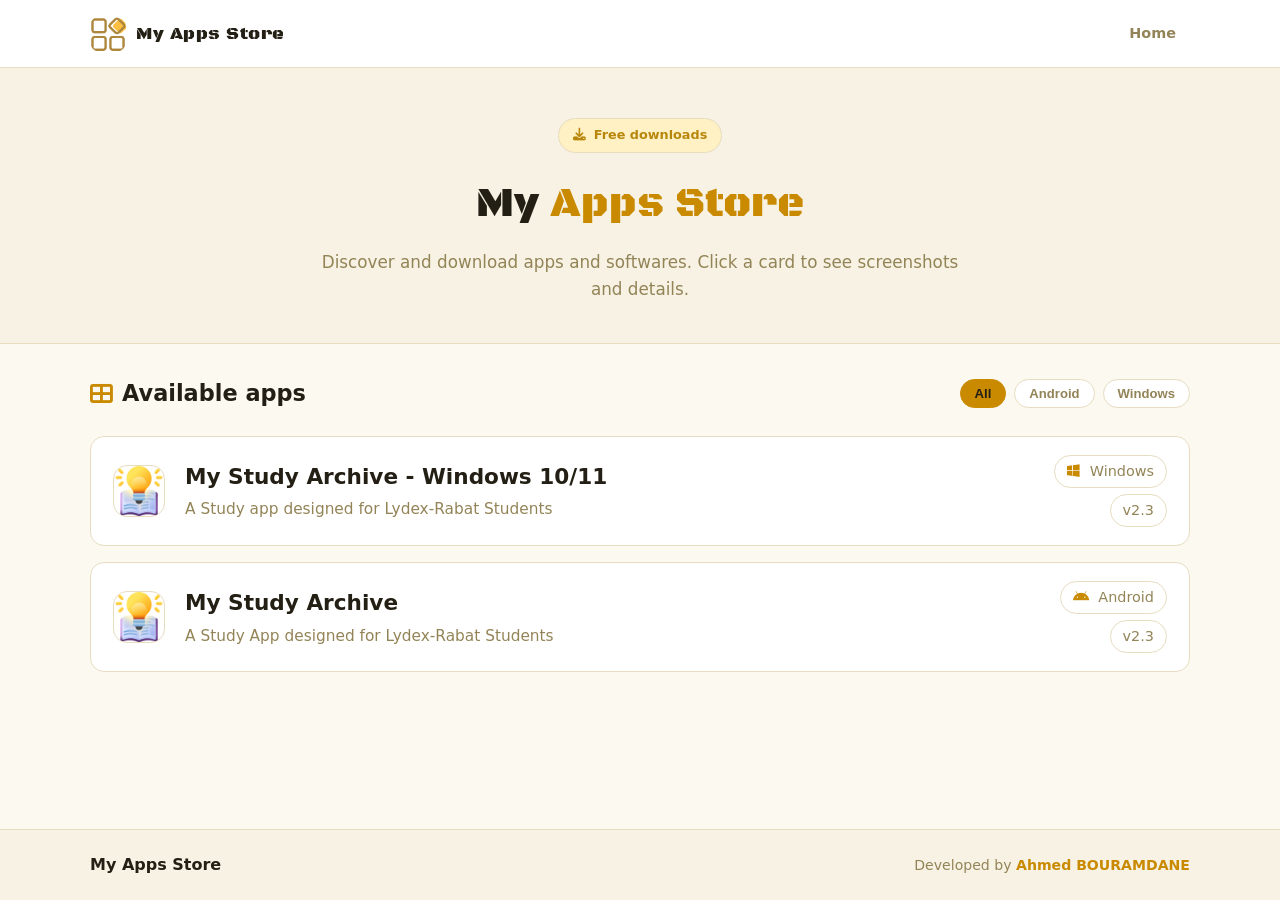
<file: docs/index.html>
<!DOCTYPE html>
<html lang="en">
<head>
  <meta charset="UTF-8">
  <meta name="viewport" content="width=device-width, initial-scale=1.0">
  <meta name="description" content="My Apps Store - A collection of downloadable apps and softwares.">
  <meta name="theme-color" content="#c98a00">
  <title>My Apps Store</title>
  <link rel="icon" type="image/png" href="assets/logo.png">
  <link rel="preconnect" href="https://fonts.googleapis.com">
  <link rel="preconnect" href="https://fonts.gstatic.com" crossorigin>
  <link href="https://fonts.googleapis.com/css2?family=Black+Ops+One&display=swap" rel="stylesheet">
  <link rel="stylesheet" href="https://cdnjs.cloudflare.com/ajax/libs/font-awesome/6.5.2/css/all.min.css">
  <link rel="stylesheet" href="https://cdn.jsdelivr.net/npm/@splidejs/splide@4.1.4/dist/css/splide.min.css">
  <link rel="stylesheet" href="css/style.css">
</head>
<body>
  <header class="navbar">
    <div class="container nav-inner">
      <a href="#/" class="brand">
        <span class="logo" id="siteLogo">
          <i class="fas fa-rocket logo-icon"></i>
          <img class="logo-img" src="assets/logo.png" alt="My Apps Store" style="display:none"
               onload="this.style.display='block'; this.closest('.logo').classList.add('has-img')">
        </span>
        <span>My Apps Store</span>
      </a>
      <nav class="nav-links" id="navLinks">
        <a href="#/" data-link data-route="home">Home</a>
      </nav>
    </div>
  </header>

  <section class="hero" id="heroSection">
    <div class="container">
      <div class="hero-badge"><i class="fas fa-download"></i> Free downloads</div>
      <h1>My <span>Apps Store</span></h1>
      <p>Discover and download apps and softwares. Click a card to see screenshots and details.</p>
    </div>
  </section>

  <main id="app" class="app container" aria-live="polite"></main>

  <div class="compat-backdrop" id="compatBackdrop" hidden>
    <div class="compat-modal" role="alertdialog" aria-modal="true" aria-labelledby="compatTitle">
      <button class="compat-close" id="compatClose" aria-label="Close"><i class="fas fa-times"></i></button>
      <div class="compat-icon"><i class="fas fa-exclamation-triangle"></i></div>
      <h3 id="compatTitle">Platform not supported</h3>
      <p class="compat-body" id="compatBody"></p>
      <p class="compat-sub" id="compatSub"></p>
      <a class="btn compat-wa" id="compatWa" target="_blank" rel="noopener" href="#">
        <i class="fab fa-whatsapp"></i> Contact developers on WhatsApp
      </a>
      <button class="btn compat-dismiss" id="compatDismiss">Continue anyway</button>
    </div>
  </div>

  <footer class="footer">
    <div class="container footer-inner">
      <div class="footer-brand">My Apps Store</div>
      <div class="footer-credit">
        Developed by <strong class="developer">Ahmed BOURAMDANE</strong>
      </div>
    </div>
  </footer>

  <script src="https://cdn.jsdelivr.net/npm/@splidejs/splide@4.1.4/dist/js/splide.min.js"></script>
  <script src="static/apps-index.js"></script>
  <script src="js/app.js"></script>
</body>
</html>
</file>
<file: docs/css/style.css>
:root {
  --bg: #fcf9f1;
  --bg-2: #f7f2e3;
  --surface: #ffffff;
  --surface-2: #fdf9ee;
  --card: #ffffff;
  --text: #40382a;
  --text-strong: #241f14;
  --muted: #938457;
  --border: #e7dcc0;
  --primary: #c98a00;
  --primary-hover: #ad7600;
  --primary-soft: #fff1c4;
  --accent: #b8860b;
  --danger: #dc5a4a;
  --radius: 14px;
  --shadow: 0 8px 24px rgba(180, 150, 60, 0.14);
  --font: 'Segoe UI', system-ui, -apple-system, sans-serif;
}

* { margin: 0; padding: 0; box-sizing: border-box; }

body {
  font-family: var(--font);
  background: var(--bg);
  color: var(--text);
  line-height: 1.6;
  min-height: 100vh;
  display: flex;
  flex-direction: column;
}

.container { max-width: 1140px; margin: 0 auto; padding: 0 20px; width: 100%; }

/* ---------- Navbar ---------- */
.navbar {
  background: var(--surface);
  border-bottom: 1px solid var(--border);
  padding: 14px 0;
  position: sticky;
  top: 0;
  z-index: 50;
}
.nav-inner { display: flex; align-items: center; justify-content: space-between; }
.brand {
  display: flex; align-items: center; gap: 10px;
  color: var(--text-strong);
  font-family: 'Black Ops One', 'Segoe UI', Tahoma, sans-serif;
  font-weight: 400;
  font-size: 1.15rem;
  letter-spacing: 0.5px;
  text-decoration: none;
}
.logo {
  width: 36px; height: 36px;
  display: flex; align-items: center; justify-content: center;
  background: var(--primary);
  color: #241f14;
  border-radius: 10px;
  font-size: 1rem;
}
.logo.has-img { background: none; }
.logo-icon { font-size: 1.05rem; }
.logo.has-img .logo-icon { display: none; }
.logo-img {
  width: 36px; height: 36px;
  object-fit: cover;
  border-radius: 10px;
}
.nav-links { display: flex; gap: 8px; }
.nav-links a { color: var(--muted); text-decoration: none; padding: 8px 14px; border-radius: 8px; font-weight: 600; font-size: 0.9rem; transition: 0.2s; }
.nav-links a:hover { color: var(--text-strong); background: var(--primary-soft); }

/* ---------- Hero ---------- */
.hero {
  background: var(--bg-2);
  border-bottom: 1px solid var(--border);
  padding: 50px 0 40px;
  text-align: center;
}
.hero h1 {
  font-family: 'Black Ops One', 'Segoe UI', Tahoma, sans-serif;
  font-weight: 400;
  font-size: clamp(1.8rem, 4.5vw, 2.6rem);
  color: var(--text-strong);
  margin-bottom: 12px;
}
.hero h1 span { color: var(--primary); }
.hero p { max-width: 640px; margin: 0 auto; color: var(--muted); font-size: 1.05rem; }
.hero-badge {
  display: inline-flex; align-items: center; gap: 8px;
  background: var(--primary-soft);
  border: 1px solid var(--border);
  color: var(--accent);
  padding: 6px 14px;
  border-radius: 999px;
  font-size: 0.8rem;
  font-weight: 600;
  margin-bottom: 18px;
}

/* ---------- Main / section ---------- */
.app { flex: 1; padding-top: 32px; padding-bottom: 48px; }
.section-head { display: flex; align-items: center; justify-content: space-between; gap: 16px; flex-wrap: wrap; margin-bottom: 24px; }
.section-title { font-size: clamp(1.1rem, 2.2vw, 1.4rem); display: flex; align-items: center; gap: 10px; color: var(--text-strong); }
.section-title i { color: var(--primary); }

.filter-bar { display: flex; gap: 8px; flex-wrap: wrap; }
.filter-chip {
  border: 1px solid var(--border);
  background: var(--surface);
  color: var(--muted);
  padding: 6px 14px;
  border-radius: 999px;
  cursor: pointer;
  font-size: 0.82rem;
  font-weight: 600;
  transition: 0.2s;
}
.filter-chip:hover { color: var(--text-strong); border-color: var(--primary); }
.filter-chip.active { background: var(--primary); border-color: var(--primary); color: #241f14; }

/* ---------- Apps list ---------- */
.app-grid {
  display: flex;
  flex-direction: column;
  gap: clamp(10px, 1.6vw, 16px);
}
.app-row {
  width: 100%;
  display: flex;
  align-items: center;
  gap: clamp(12px, 2vw, 20px);
  background: var(--card);
  border: 1px solid var(--border);
  border-radius: var(--radius);
  padding: clamp(13px, 2vw, 18px) clamp(14px, 2.6vw, 22px);
  cursor: pointer;
  transition: 0.2s;
}
.app-row:hover { border-color: var(--primary); box-shadow: var(--shadow); }
.app-row-body { flex: 1; min-width: 0; }
.app-row-body h3 {
  font-size: clamp(1rem, 2.4vw, 1.35rem);
  color: var(--text-strong);
  white-space: nowrap;
  overflow: hidden;
  text-overflow: ellipsis;
}
.app-row-body .app-desc {
  color: var(--muted);
  font-size: clamp(0.8rem, 1.6vw, 0.96rem);
  line-height: 1.5;
  margin-top: 4px;
  display: -webkit-box;
  -webkit-line-clamp: 2;
  -webkit-box-orient: vertical;
  overflow: hidden;
}
.app-row-meta {
  display: flex;
  flex-direction: column;
  align-items: flex-end;
  gap: 6px;
  flex-shrink: 0;
}
.app-meta-item {
  font-size: clamp(0.78rem, 1.4vw, 0.9rem);
  color: var(--muted);
  background: var(--surface);
  border: 1px solid var(--border);
  border-radius: 999px;
  padding: 4px clamp(9px, 1.4vw, 12px);
  white-space: nowrap;
}
.app-meta-item i { color: var(--primary); margin-right: 5px; }

.app-icon {
  width: 52px; height: 52px; flex-shrink: 0;
  display: flex; align-items: center; justify-content: center;
  background: var(--primary);
  color: #241f14;
  border-radius: 14px;
  font-size: 1.4rem;
  font-weight: 700;
}
.app-icon.app-icon-lg {
  width: 64px; height: 64px;
  border-radius: 16px;
  font-size: 1.6rem;
}
.app-icon-img {
  width: 52px; height: 52px; flex-shrink: 0;
  border-radius: 14px;
  object-fit: cover;
  border: 1px solid var(--border);
  background: var(--surface);
}
.app-icon-img.app-icon-lg {
  width: 64px; height: 64px;
  border-radius: 16px;
  font-size: 1.6rem;
}

.app-desc {
  color: var(--muted);
  font-size: 0.88rem;
  display: -webkit-box;
  -webkit-line-clamp: 3;
  -webkit-box-orient: vertical;
  overflow: hidden;
  flex: 1;
}
.app-actions { display: flex; gap: 8px; margin-top: auto; }
.btn {
  display: inline-flex; align-items: center; justify-content: center; gap: 8px;
  border: 1px solid var(--border);
  background: var(--surface);
  color: var(--text);
  border-radius: 10px;
  padding: 9px 16px;
  font-size: 0.86rem;
  font-weight: 600;
  cursor: pointer;
  text-decoration: none;
  transition: 0.2s;
  flex: 1;
}
.btn:hover { border-color: var(--primary); color: var(--text-strong); background: var(--primary-soft); }
.btn-primary { background: var(--primary); border-color: var(--primary); color: #241f14; }
.btn-primary:hover { background: var(--primary-hover); color: #241f14; }
.btn-sm { padding: 7px 12px; font-size: 0.8rem; flex: 0 0 auto; }

.chips { display: flex; gap: 6px; flex-wrap: wrap; }
.chip {
  background: var(--primary-soft);
  border: 1px solid var(--border);
  border-radius: 999px;
  padding: 3px 10px;
  font-size: 0.72rem;
  color: var(--accent);
  display: inline-flex;
  align-items: center;
  gap: 5px;
}
.chip i { color: var(--primary); font-size: 0.65rem; }

.empty-state {
  text-align: center;
  padding: 60px 20px;
  color: var(--muted);
}
.empty-state i { font-size: 2.6rem; margin-bottom: 14px; color: var(--border); }

/* ---------- App detail page ---------- */
.splide__slide img {
  width: 100%;
  height: 65vh;
  object-fit: contain;
  background: #fff;
  border-radius: 10px;
  border: 1px solid var(--border);
}
.splide__arrow { background: var(--surface); opacity: 1; }
.splide__arrow svg { fill: var(--text); }

.detail-section { padding-top: 6px; }
.back-row { margin-bottom: 18px; }
.btn-back {
  display: inline-flex;
  align-items: center;
  gap: 8px;
  background: none;
  border: none;
  color: var(--muted);
  font-size: 0.95rem;
  font-weight: 600;
  cursor: pointer;
  padding: 6px 0;
  transition: color 0.2s;
}
.btn-back:hover { color: var(--primary); }

.detail-header {
  display: flex;
  align-items: center;
  gap: 20px;
  padding-bottom: 22px;
  border-bottom: 1px solid var(--border);
}
.detail-title-wrap { flex: 1; min-width: 0; }
.detail-title-wrap h1 { font-size: 1.9rem; color: var(--text-strong); margin: 0; line-height: 1.2; }
.detail-title-wrap .dev { color: var(--muted); margin-top: 4px; font-size: 1rem; }
.detail-meta {
  margin-top: 12px;
  color: var(--muted);
  font-size: 0.9rem;
  display: flex;
  align-items: center;
  gap: 14px;
  flex-wrap: wrap;
}
.detail-meta i { color: var(--primary); }

.detail-gallery { margin-top: 24px; }
.gallery-grid { display: grid; grid-template-columns: repeat(auto-fit, minmax(150px, 1fr)); gap: 12px; }
.gallery-grid img { width: 100%; height: 180px; object-fit: cover; border-radius: 10px; border: 1px solid var(--border); }

.detail-desc {
  color: var(--text);
  font-size: 1.02rem;
  line-height: 1.7;
  margin: 26px 0 22px;
  white-space: pre-line;
}

.detail-list { margin: 0 0 28px; border-top: 1px solid var(--border); }
.detail-row {
  display: flex;
  justify-content: space-between;
  align-items: baseline;
  gap: 24px;
  padding: 12px 2px;
  border-bottom: 1px solid var(--border);
}
.detail-row dt { color: var(--muted); font-size: 0.9rem; }
.detail-row dd {
  color: var(--text-strong);
  font-weight: 600;
  font-size: 0.95rem;
  text-align: right;
  word-break: break-word;
}

.download-bar { margin-top: 4px; }
.btn-download {
  display: inline-flex;
  align-items: center;
  justify-content: center;
  gap: 10px;
  background: var(--primary);
  color: #241f14;
  border-radius: 12px;
  padding: 15px 30px;
  font-size: 1.02rem;
  font-weight: 700;
  text-decoration: none;
  transition: background 0.2s;
}
.btn-download:hover { background: var(--primary-hover); }

/* ---------- App detail page end ---------- */

/* ---------- Platform warning modal ---------- */
.compat-backdrop {
  position: fixed; inset: 0;
  background: rgba(60, 50, 20, 0.3);
  z-index: 300;
  display: flex; align-items: center; justify-content: center;
  padding: 20px;
  opacity: 0;
  transition: opacity 0.25s;
}
.compat-backdrop.show { opacity: 1; }
.compat-backdrop[hidden] { display: none; }
.compat-modal {
  background: var(--card);
  border: 1px solid var(--border);
  border-radius: var(--radius);
  box-shadow: var(--shadow);
  max-width: 420px;
  width: 100%;
  padding: 28px;
  text-align: center;
  position: relative;
}
.compat-close {
  position: absolute; top: 12px; right: 12px;
  width: 34px; height: 34px;
  border: 1px solid var(--border);
  background: var(--surface);
  color: var(--muted);
  border-radius: 50%;
  cursor: pointer;
  display: flex; align-items: center; justify-content: center;
  transition: 0.2s;
}
.compat-close:hover { color: var(--danger); border-color: var(--danger); }
.compat-icon {
  width: 58px; height: 58px;
  margin: 0 auto 14px;
  display: flex; align-items: center; justify-content: center;
  background: #fff1c4;
  border: 1px solid #e7dcc0;
  color: var(--primary);
  border-radius: 50%;
  font-size: 1.4rem;
}
.compat-modal h3 { font-size: 1.2rem; color: var(--text-strong); margin-bottom: 8px; }
.compat-body { color: var(--text); font-size: 0.95rem; margin-bottom: 6px; }
.compat-sub { color: var(--muted); font-size: 0.85rem; margin-bottom: 20px; }
.compat-wa {
  display: flex; align-items: center; justify-content: center; gap: 8px;
  background: #25d366;
  border-color: #25d366;
  color: #fff;
  border-radius: 999px;
  padding: 11px 18px;
  font-size: 0.92rem;
  font-weight: 600;
  text-decoration: none;
  width: 100%;
  transition: 0.2s;
}
.compat-wa:hover { background: #1eb859; color: #fff; }
.compat-dismiss {
  margin-top: 10px;
  background: var(--surface);
  border-color: var(--border);
  color: var(--muted);
  border-radius: 999px;
  width: 100%;
}
.compat-dismiss:hover { color: var(--text-strong); border-color: var(--primary); }

/* ---------- Footer ---------- */
.footer {
  background: var(--bg-2);
  border-top: 1px solid var(--border);
  padding: 22px 0;
  margin-top: auto;
}
.footer-inner { display: flex; align-items: center; justify-content: space-between; gap: 12px; flex-wrap: wrap; }
.footer-brand { color: var(--text-strong); font-weight: 700; }
.footer-credit { color: var(--muted); font-size: 0.88rem; }
.developer { color: var(--primary); }

/* ---------- Responsive ---------- */
@media (max-width: 720px) {
  .app-row { flex-wrap: wrap; gap: 10px 14px; }
  .app-row-body { flex-basis: calc(100% - 66px); }
  .app-row-meta { flex-direction: row; align-items: center; flex-wrap: wrap; flex-basis: 100%; }
  .app-meta-item { padding: 4px 10px; }
  .splide__slide img { height: 55vh; }
}
@media (max-width: 480px) {
  .app-row { padding: 12px 14px; }
  .app-row-body .app-desc { -webkit-line-clamp: 3; }
}
</file>
